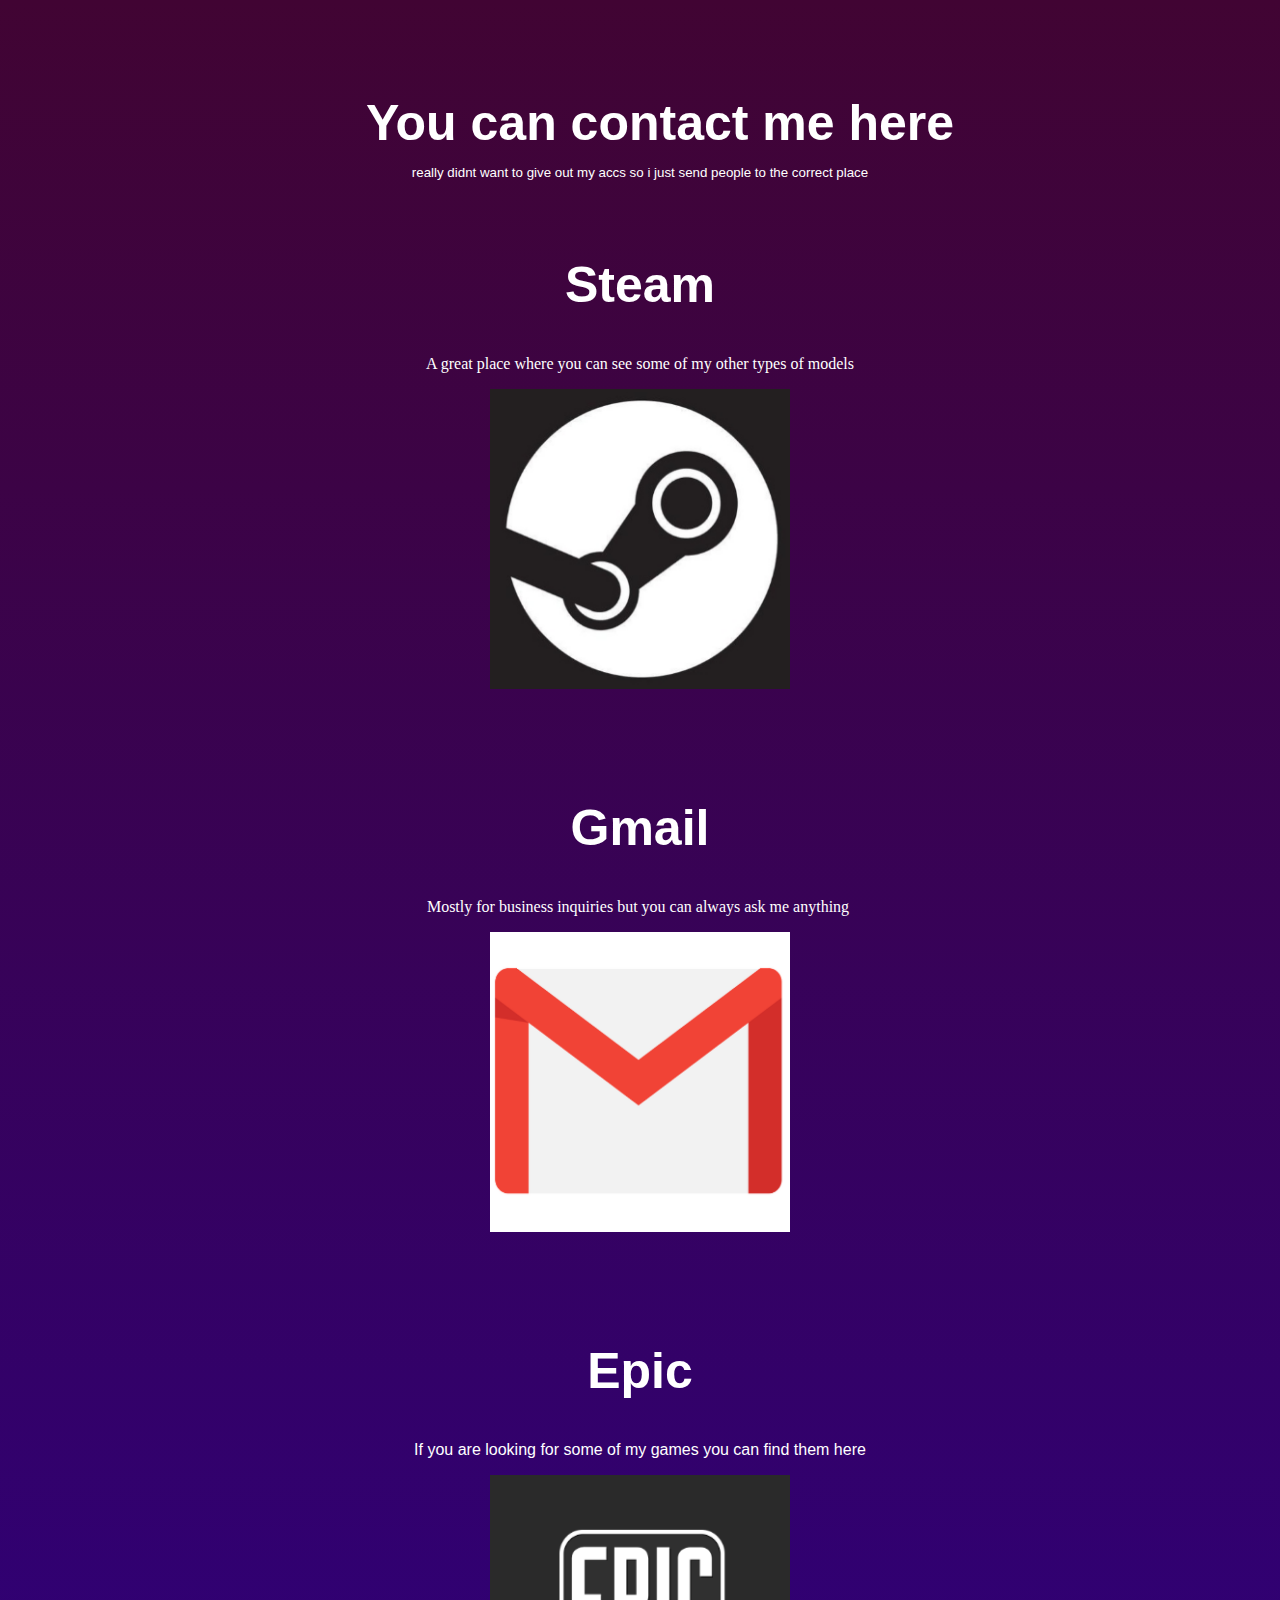
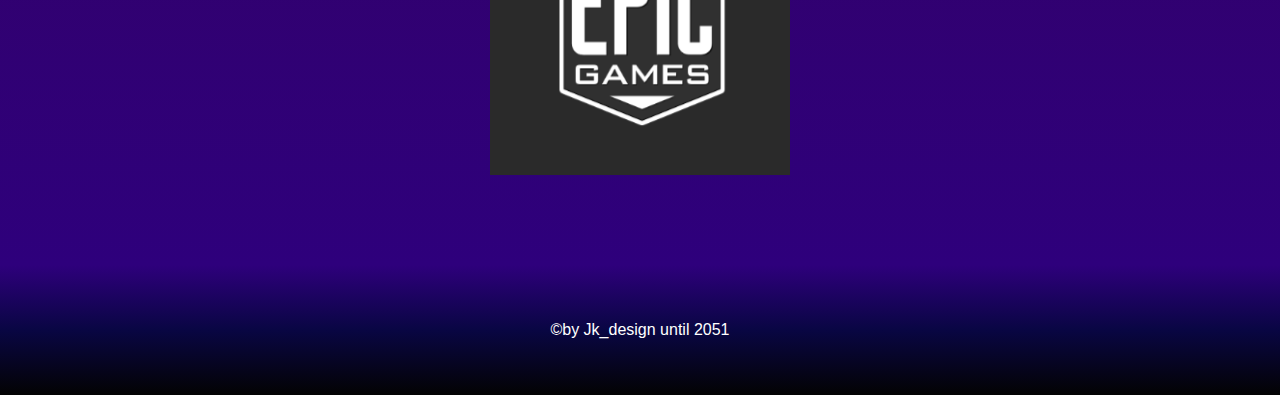
<file: contacts.html>
<html>
<head>

		  <link rel="stylesheet" type="text/css" href="index.css">
		   <title>JK_design</title>
            <meta name="viewport" content="width=device-width, initial-scale=1.0">  
			 <link rel="icon" href="okk.jpg" type="image/gif" sizes="16x16">
</head>
<body>
<div>

   <nav class="fixed-nav-bar">
			<a href="index.html">Home</a>
			<a href="index.html">My Projects</a>
			<a href="gallery.html">Gallery</a>
            <a href="Contacts.html">Contacts</a>
		</nav>
   </div>
<div class="section-7 box">

   
<h1 style="text-align: center;">You can contact me here</h1>
<small><center><p>really didnt want to give out my accs so i just send people to the correct place</p></small></center>
<p>&nbsp;</p>
<h2 style="text-align: center;">Steam</h2>
<p class="p1"style="text-align: center;">A great place where you can see some of my other types of models</p>
<p><a href="https://store.steampowered.com/"><img style="display: block; margin-left: auto; margin-right: auto;" src="st1.png" alt="there was a problem" width="300px" height="300px" /></a></p>
<p>&nbsp;</p>
<p>&nbsp;</p>
<h2 style="text-align: center;">Gmail</h2>
<p  class="p1" style="text-align: center;">Mostly for business inquiries but you can always ask me anything&nbsp;</p>
<p><a href="https://accounts.google.com/login"><img style="display: block; margin-left: auto; margin-right: auto;" src="st4.png" alt="there was a problem" width="300px" height="300px" /></a></p>
<p>&nbsp;</p>
<p>&nbsp;</p>
<h2 style="text-align: center;">Epic</h2>
<p style="text-align: center;">If you are looking for some of my games you can find them here</p>
<p><a class="p1" href="https://www.epicgames.com/store/en-US/"><img style="display: block; margin-left: auto; margin-right: auto;" src="st2.png" alt="there was a problem" width="300px" height="300 px" /></a></p>
<p>&nbsp;</p>
</div>
<div class="section-5 box" >
<center><p class="p2">&copy;by Jk_design until 2051<p>
</div>
</body>
</html>
</file>
<file: index.css>
body {
				 font-family: Arial, sans-serif;
            margin: 0;
            padding: 0;
			
			 
        }

  .fixed-nav-bar {
            position: fixed;
            top: -100;
            left: 0;
            z-index: 9999;
            width: 100%;
            background-color: black;
            overflow: hidden;
            background-size: 100% 100%;
			transition: top 0.3s;
        }

        .fixed-nav-bar a {
            float: left;
            display: block;
            color: white;
            padding: 25px 12px;
            text-decoration: none;
            font-size: 20px;
        }

        .fixed-nav-bar a:hover {
            color: #d48f83;
        }
		
             .main {
             padding: 16px;
             margin-top: 30px;
             height: 1500px;
             }
			 

.sction-1 img,
.sction-2 img,
.sction-3 img {
  width: 5vh;
  height: 5vh;
  display: block;
  margin: 0 auto; /* Center the images horizontally */
}
			 
			 
			 
			 
			

  a:link {
                                                                color: pink;
                                                                background-color: transparent;
                                                                text-decoration: none;
}
a:visited {
  color: pink;
  background-color: transparent;
  text-decoration: none;
}
a:hover {
  color: #cf6e5d;
  background-color: transparent;
  text-decoration: underline;
}


/* Slideshow container */
.slideshow-container {
  max-width: 1000px;
  position: relative;
  margin: auto;
}

/* Hide the images by default */
.mySlides {
  display: none;
}

/* Next & previous buttons */
.prev, .next {
  cursor: pointer;
  position: absolute;
  top: 50%;
  width: auto;
  margin-top: -22px;
  padding: 16px;
  color: white;
  font-weight: bold;
  font-size: 18px;
  transition: 0.6s ease;
  border-radius: 0 3px 3px 0;
  user-select: none;
}

/* Position the "next button" to the right */
.next {
  right: 0;
  border-radius: 3px 0 0 3px;
}

/* On hover, add a black background color with a little bit see-through */
.prev:hover, .next:hover {
  background-color: rgba(0,0,0,0.8);
}

/* Caption text */
.text {
  color: #f2f2f2;
  font-size: 15px;
  padding: 8px 12px;
  position: absolute;
  bottom: 8px;
  width: 100%;
  text-align: center;
}

/* Number text (1/3 etc) */
.numbertext {
  color: #f2f2f2;
  font-size: 12px;
  padding: 8px 12px;
  position: absolute;
  top: 0;
}

/* The dots/bullets/indicators */
.dot {
  cursor: pointer;
  height: 15px;
  width: 15px;
  margin: 0 2px;
  background-color: #bbb;
  border-radius: 50%;
  display: inline-block;
  transition: background-color 0.6s ease;
}

.active, .dot:hover {
  background-color: #717171;
}

/* Fading animation */
.fade {
  -webkit-animation-name: fade;
  -webkit-animation-duration: 1.5s;
  animation-name: fade;
  animation-duration: 1.5s;
}

@-webkit-keyframes fade {
  from {opacity: .4}
  to {opacity: 1}
}

@keyframes fade {
  from {opacity: .4}
  to {opacity: 1}
}
	
			                {
		                    padding: 0px;
		                    margin:0px;
		                    box-sizing: border-box;
	                        }

	                        .box{		                     
		                     padding: 40px 60px;
		                     color: white;
		                     font-family: sans-serif;
	                         }
	.section-9 {
  height: 65%;
background-image: url('https://github.com/JKDelta/JK_Port/raw/main/Sofia.png');
  background-attachment: fixed;
  background-size: cover; /* Use "cover" to ensure the image covers the container */
   background-position: center -500;
}

    .scroll-down {
      background-position: center -100%; /* Move the image up (negative percentage) */
    }
							 
	                         .section-1{
                              height: 35%;
                              background-image: url(bbb1.jpg);
                              background-attachment: fixed;
                              background-size: 100% 100%;;
	                          }

	                         .section-2{
							  height: 25%;
		                     background-image: url(ddd1.jpg);
                             background-attachment: fixed;
                             background-size: 100% 100%;;
	                         }

	                         .section-3{
							 
		                     background-image: linear-gradient(#030303, #410433);
							 center;
							 padding: 70px;

	                         }	  
							 .section-4{
							 
		                     background-image: linear-gradient(	#66003f, #520ee5, #200d88);
	                         }	  
					.section-5 {
  background-image: linear-gradient(#2e007c, #090643, #030303);
  position: relative; /* Use "relative" positioning */
}
  
						   .section-6 {
  background-image: linear-gradient(#030303, #2e007c);
   min-height: 100vh; /* Ensure a minimum height of the viewport */
  display: flex;
  flex-direction: column;

}
							 .section-7{
								 background-image: linear-gradient(#410433, #2e007c);
								
							
		                     }
                                                       h1{													   
													   position: relative;
                                                       top: 20px;
                                                       left: 20px;
													   font-size: 50px;
													   color: white;
													   }
													  	
                                                         h2{
													   text-align: center;
													   font-size: 50px;													   
													   }			
                                                       .p1 {
			                                           font-family: "Times New Roman", Times, serif;
													   font-size: 30px
													    
			                                          .p2 {
			                                           font-family: "Times New Roman", Times, serif;
													  font-size: 30px
													  text-align: center;
													   top:50%;
													   }
													   
									
                                                           
														        a:link {
                                                                color: pink;
                                                                background-color: transparent;
                                                                text-decoration: none;
}
a:visited {
  color: pink;
  background-color: transparent;
  text-decoration: none;
}
a:hover {
  color: #cf6e5d;
  background-color: transparent;
  text-decoration: underline;
}






           h1{													   
													   position: relative;
                                                       top: 20px;
                                                       left: 20px;
													   font-size: 30px;
													   color: white;
													   }
													  	
                                                         h2{
													   text-align: center;
													   font-size: 30px;													   
													   }			
                                                       .p1 {
			                                           font-family: "Times New Roman", Times, serif;
													   font-size: 15px			 
                                                                  	 
																	 
																	 .section-1{
                              height: 25%;
                              background-image: url(bbb1.jpg);
                              background-attachment: fixed;
                              background-size: 50% 100%;;
	                          }

	                         .section-2{
							  height: 20%;
		                     background-image: url(ddd1.jpg);
                             background-attachment: fixed;
                             background-size: 100% 70%;;
</file>
